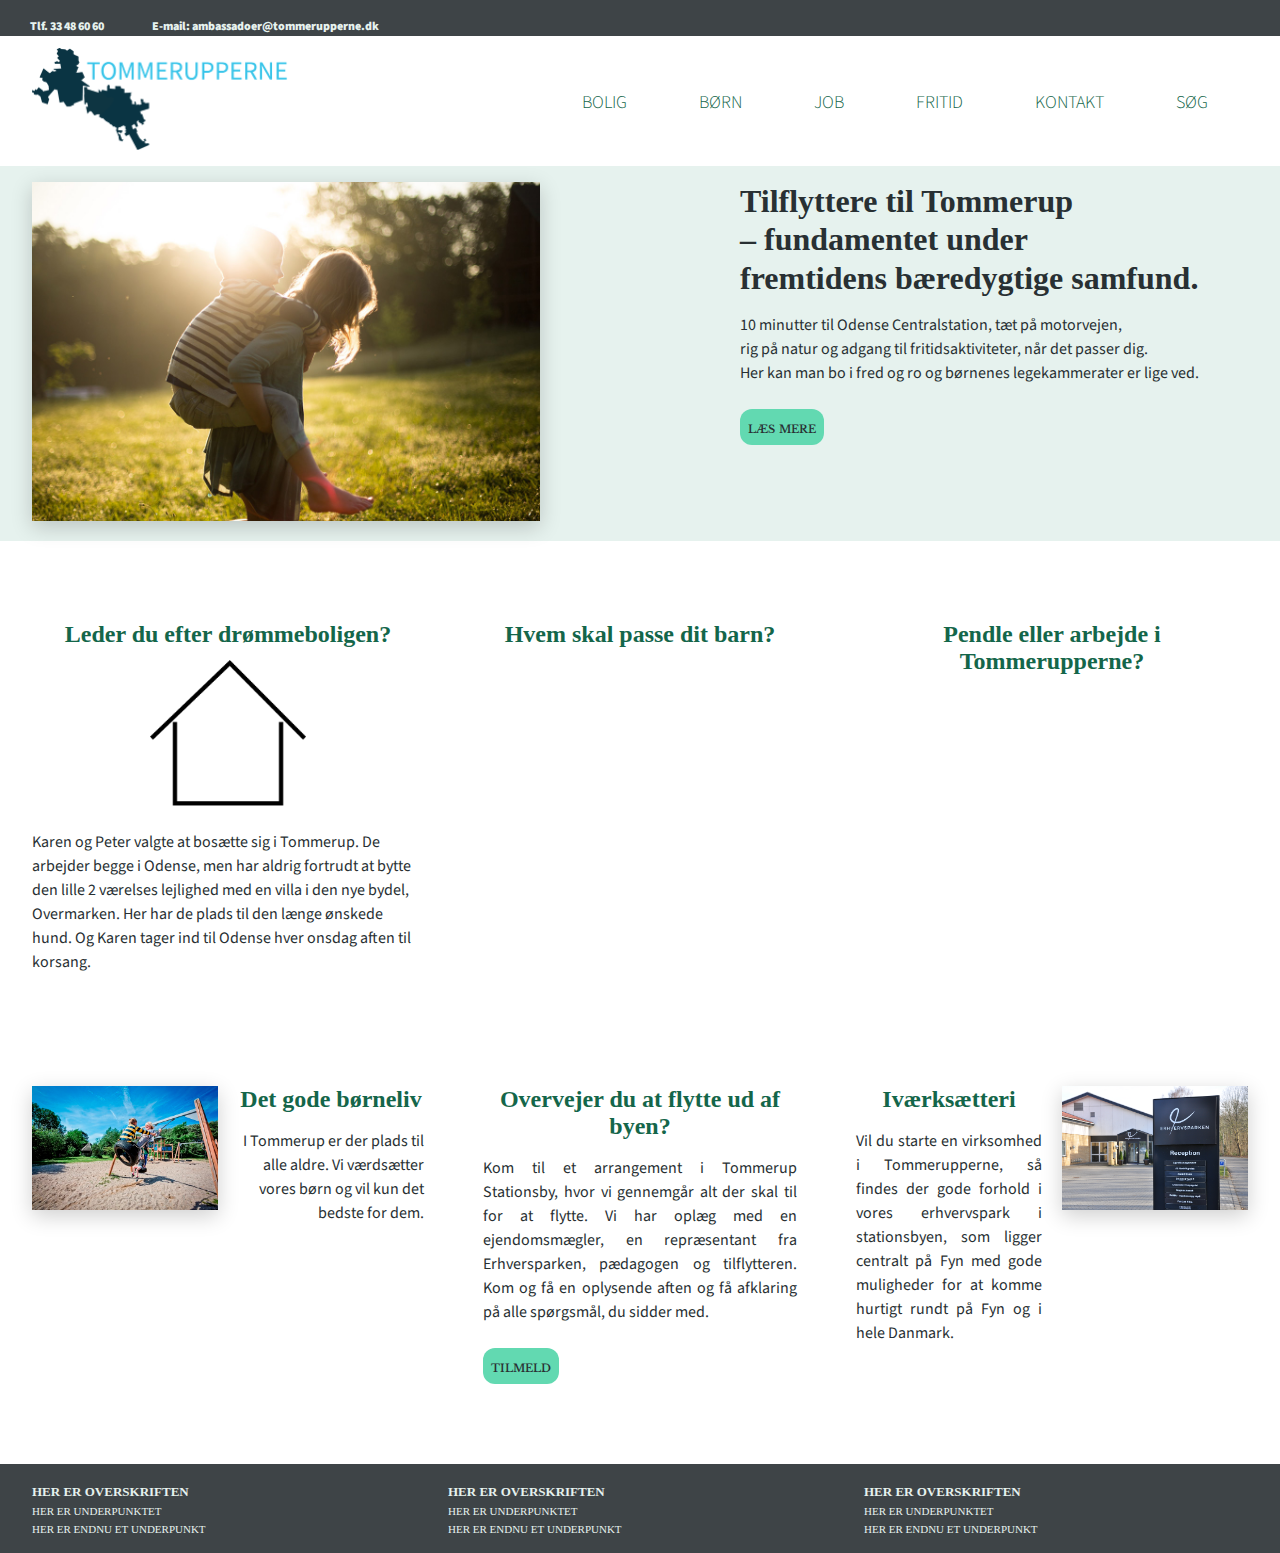
<file: www/index.html>
<!DOCTYPE html>
<html lang="da">
<head>
<meta charset="utf-8">
<meta name="viewport" content="width=device-width, initial-scale=1">
<meta name="description" content="Flyt til Tommerupperne - fundamentet for fremtidens bæredygtige samfund">
<title>Flyt til Tommerup</title>
<link href="index.css" rel="stylesheet" type="text/css">
<link href="https://fonts.googleapis.com/css?family=Libre+Baskerville:400,400i,700" rel="stylesheet"> 
<link href="https://fonts.googleapis.com/css?family=Source+Sans+Pro:400,400i,700" rel="stylesheet">
</head>

<body>
    <header>
        <div class="headerkontakt">
            <p class="headerinfo">Tlf. 33 48 60 60</p> 
            <p class="headerinfo">E-mail: ambassadoer@tommerupperne.dk</p>
        </div>
        <a href="index.html"><img src="img/tommerupperne-logo-hjemmeside.png" alt="Logo Tommerupperne" class="logo"></a>
    <nav>
        <ul class="navpunkter">
            <li><a href="">Søg</a></li>
            <li><a href="">Kontakt</a></li>
            <li><a href="">Fritid</a></li>
            <li><a href="">Job</a></li>
            <li><a href="">Børn</a></li>
            <li><a href="">Bolig</a></li>
        </ul>
    </nav>
    </header>
        <section class="toppanel">
             <figure class="box1">
                <img src="img/barn-ridetur-paa-ryggen.jpg" alt="Børn leger i solskin paå en mark">
                <!--<figcaption>At bo i Tommerup betyder at du har ro i dagligdagen og adgang til livets fornødenheder.</figcaption>-->
            </figure> 
            <article class="box2">
            <h1>Tilflyttere til Tommerup <br>– fundamentet under <br>fremtidens bæredygtige samfund.</h1>
            <p>10 minutter til Odense Centralstation, tæt på motorvejen, <br>rig på natur og adgang til fritidsaktiviteter, når det passer dig. <br>Her kan man bo i fred og ro og børnenes legekammerater er lige ved.</p>
            <a href="#" class="button">læs mere</a>
            </article>
        </section>
        <section class="midterpanel">
            <div>
                <h2>Leder du efter drømmeboligen?</h2>
                <figure> <img src="img/boligikon-ingen-baggrund-01.png" alt="ikon af bolig i Tommerup" class="tommerup"></figure>
                <p>Karen og Peter valgte at bosætte sig i Tommerup. De arbejder begge i Odense, men har aldrig fortrudt at bytte den lille 2 værelses lejlighed med en villa i den nye bydel, Overmarken. Her har de plads til den længe ønskede hund. Og Karen tager ind til Odense hver onsdag aften til korsang.</p>
            </div>
            <div><h2>Hvem skal passe dit barn?</h2></div>
            <div><h2>Pendle eller arbejde i Tommerupperne?</h2></div>
        </section>
        <section class="bundpanel">
            <div class="artikelkasse">
                <figure class="box1"> <img src="img/legeplads.jpg" alt="Børn leger i Tommerup børnehave.">
                </figure>
                <article class="artikeltekst">
                    <h2>Det gode børneliv</h2>
                    <p>I Tommerup er der plads til alle aldre. Vi værdsætter vores børn og vil kun det bedste for dem.</p>
                </article>
            </div>
            <div class="midtercitat"><h2>Overvejer du at flytte ud af byen?</h2><p >Kom til et arrangement i Tommerup Stationsby, hvor vi gennemgår alt der skal til for at flytte. Vi har oplæg med en ejendomsmægler, en repræsentant fra Erhversparken, pædagogen og tilflytteren. Kom og få en oplysende aften og få afklaring på alle spørgsmål, du sidder med.</p> <a href="#" class="button">tilmeld</a>
            </div>
            <div class="artikelkasse">
                <article>
                <h2>Iværksætteri</h2>
                <p>Vil du starte en virksomhed i Tommerupperne, så findes der gode forhold i vores erhvervspark i stationsbyen, som ligger centralt på Fyn med gode muligheder for at komme hurtigt rundt på Fyn og i hele Danmark.</p>
                </article>
                <figure class="box1"><img src="img/erhvervsparken.png" alt="Erhversparken i Tommerup"></figure>
            </div>
        </section>
    
    <footer>
        <div class="container">
            <div>
                <ul class="footerafsnit">
                <li><h4>Her er overskriften</h4></li>
                <li>Her er underpunktet</li>
                <li>Her er endnu et underpunkt</li>
                </ul></div>
            <div> <ul class="footerafsnit">
                <li><h4>Her er overskriften</h4></li>
                <li>Her er underpunktet</li>
                <li>Her er endnu et underpunkt</li>
                </ul></div>
            <div><ul class="footerafsnit">
                <li><h4>Her er overskriften</h4></li>
                <li>Her er underpunktet</li>
                <li>Her er endnu et underpunkt</li>
                </ul></div>
        </div>
    </footer>
</body>
</html>
</file>
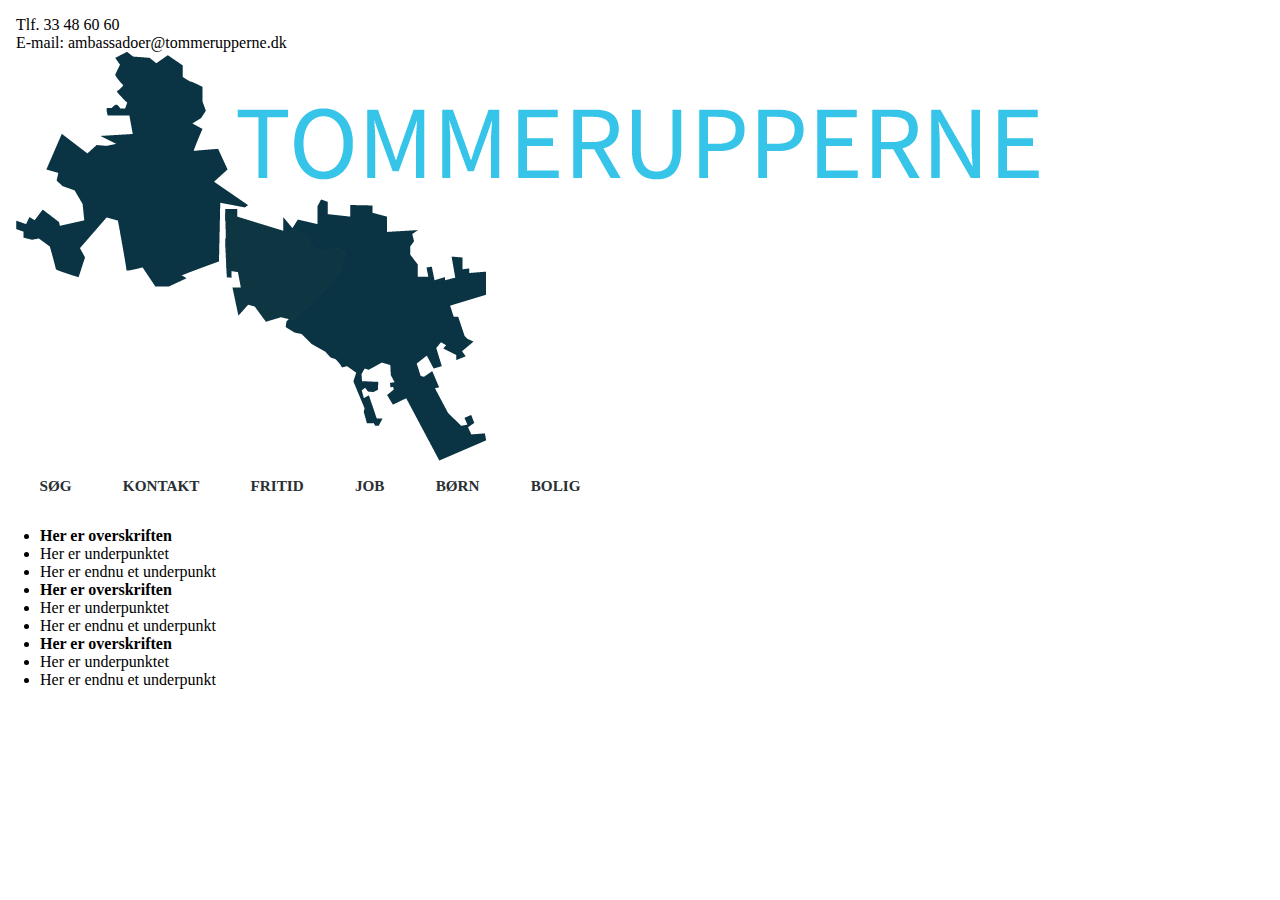
<file: www/blog.html>
<!DOCTYPE html>
<html lang="da">
<head>
<meta charset="utf-8">
<meta name="viewport" content="width=device-width, initial-scale=1">
<meta name="description" content="Flyt til Tommerupperne - fundamentet for fremtidens bæredygtige samfund">
<title>Flyt til Tommerup</title>
<link href="blog.css" rel="stylesheet" type="text/css">
<link href="https://fonts.googleapis.com/css?family=Libre+Baskerville:400,400i,700" rel="stylesheet"> 
<link href="https://fonts.googleapis.com/css?family=Source+Sans+Pro:400,400i,700" rel="stylesheet">
</head>

<body>
    <header>
        <div class="headerkontakt">
            <p class="headerinfo">Tlf. 33 48 60 60</p> 
            <p class="headerinfo">E-mail: ambassadoer@tommerupperne.dk</p>
        </div>
        <a href="index.html"><img src="img/tommerupperne-logo-hjemmeside.png" alt="Logo Tommerupperne" class="logo"></a>
    <nav>
        <ul class="navpunkter">
            <li><a href="">Søg</a></li>
            <li><a href="">Kontakt</a></li>
            <li><a href="">Fritid</a></li>
            <li><a href="">Job</a></li>
            <li><a href="">Børn</a></li>
            <li><a href="">Bolig</a></li>
        </ul>
    </nav>
    </header>
    <footer>
        <div class="container">
            <div>
                <ul class="footerafsnit">
                <li><h4>Her er overskriften</h4></li>
                <li>Her er underpunktet</li>
                <li>Her er endnu et underpunkt</li>
                </ul></div>
            <div> <ul class="footerafsnit">
                <li><h4>Her er overskriften</h4></li>
                <li>Her er underpunktet</li>
                <li>Her er endnu et underpunkt</li>
                </ul></div>
            <div><ul class="footerafsnit">
                <li><h4>Her er overskriften</h4></li>
                <li>Her er underpunktet</li>
                <li>Her er endnu et underpunkt</li>
                </ul></div>
        </div>
    </footer>
</body>
</html>
</file>
<file: www/index.css>
/*
font-family: 'Libre Baskerville', serif;
font-family: 'Source Sans Pro', sans-serif;

img {
    max-width: 100%;
    height: auto;
}

*/

* {
    margin: 0;
    padding: 0;
    box-sizing: border-box;
    transition: all ease-in-out 250ms;
}

/**************** Typografi ***************/

h1 {
    color: #283033;
    font-size: 2em;
    
    margin-bottom: .5em;
    line-height: 1.2;
}

h2 {
    color: #14664a;
    font-size: 1.5em;
    margin-bottom: .5em;
    text-align: center;
}

h4 {
    font-size: 18px;
}

p {
    color: #283033;
    font-size: 1em;
    line-height: 1.5;
    margin-top: 1em;
    margin-bottom: 1em;
    font-family: 'Source Sans Pro', sans-serif;
}

/**********Billeder*************/
.logo {
    max-width: 20%;
    float: left;
    margin: 0 0 1em 2em;
    box-shadow: none;
}

img {
    width: 100%;
    max-height: 450px;
    background-color: white;
    box-shadow: 0 6px 20px 0 rgba(0, 0, 0, 0.19);
}

/***********Knapper************/

.button {
    background-color: #62d9b1;
    border: none;
    color: #293033;
    padding: .5em;
    margin-top: .5em;
    text-align: center;
    text-decoration: none;
    display: inline-block;
    font-family: 'Libre Baskerville', serif;
    font-size: 16px;
    font-weight: 600;
    font-variant: small-caps;
    border-radius: 12px;
}

/*******************************/

.headerkontakt {
    display: block;
    margin: 0 0 1em 0;
    font-family: 'Source Sans Pro', sans-serif;
    font-size: 12px;
    font-weight: 900;
    text-align: center;
    color: #e6f2ee;
    background-color: #293033;
    padding: .5em;
    line-height: 1.5;
    height: 3em;
    background: rgba(41, 48, 51, 0.9)
    
}

.headerinfo {
    float: left;
    margin-right: 2em;
    margin-left: 2em;
    color: #e6f2ee;
}
/**********Navigation************/

.navpunkter {
    height: 3em;
    padding: 0;
    list-style: none;
    text-transform: uppercase;
    font-size: 18px;
    font-family: 'Source Sans Pro', sans-serif;
    font-weight: 300;
    margin: 2em 2em;
}

nav ul li {
    float: right;
    padding: 0 1em;
    margin: 1em;
}

nav ul li a {
    text-decoration: none;
    color: #14664a;
}

a:hover { 
  color: #2fc7ea;
}

/***********paneler*************/

section {
    margin-bottom: 4em;
}

.toppanel {
    clear: both;
    padding: 1em 2em;
    display: grid;
    grid-template-columns: 1fr 1fr;
    grid-gap: 200px;
    background-color: #e6f2ee;
}

.midterpanel {
    clear: both;
    padding: 1em 2em;
    display: grid;
    grid-template-columns: 1fr 1fr 1fr;
    grid-gap: 20px;
}

.bundpanel {
    clear: both;
    padding: 1em 2em;
    display: grid;
    grid-template-columns: 1fr 1fr 1fr;
    grid-gap: 20px;
    text-align: justify;
}

.artikelkasse {
    display: grid;
    grid-template-columns: 1fr 1fr;
    grid-gap: 20px;
}

.artikeltekst {
    text-align: right;
}

.midtercitat {
    width: 80%;
    margin: auto;
}

.tommerup {
    width: 40%;
    display: block;
    margin: auto;
    box-shadow: none;
}

.box2 {
    text-align: left;
}

/*figcaption {
    width: 50%;
    margin: auto;
    padding-bottom: 2em;
    font-family: 'Source Sans Pro', sans-serif;
    background-color: rgba(22, 60, 286, 0.2);
    transform: translateY(-95px);
}*/
 

footer {
    clear: both;
    padding-top: 1em;
    background-color: #293033;
    color: #e6f2ee;
    background: rgba(41, 48, 51, 0.9)
}

footer .container {
    margin-left: 2em;
    padding-bottom: 1em;
    display: grid;
    grid-template-columns: 1fr 1fr 1fr;
}

.footerafsnit {
    list-style-type: none;
    font-size: 16px;
    font-variant-caps: all-petite-caps;
}
</file>
<file: www/blog.css>
* {
    margin: 0;
    border: 0;
}
header {
    left: 0;
    right: 0; /*at strække headeren helt fra venstre mod højre*/
    margin: 1em;
}

.logo {
    display: block;
}

nav ul {
    margin: 0;
    padding: 0;
    list-style: none;
}

nav li {
    display: inline-block;
    margin: 1em;
}

nav a {
    font-weight: 900;
    text-decoration: none;
    text-transform: uppercase;
    font-size: .95rem;
    padding: .5em; /*makes everything clickable*/
    color: #293033;
}

nav a:hover,
nav a:focus {
    color: #5c9999;
}
</file>
